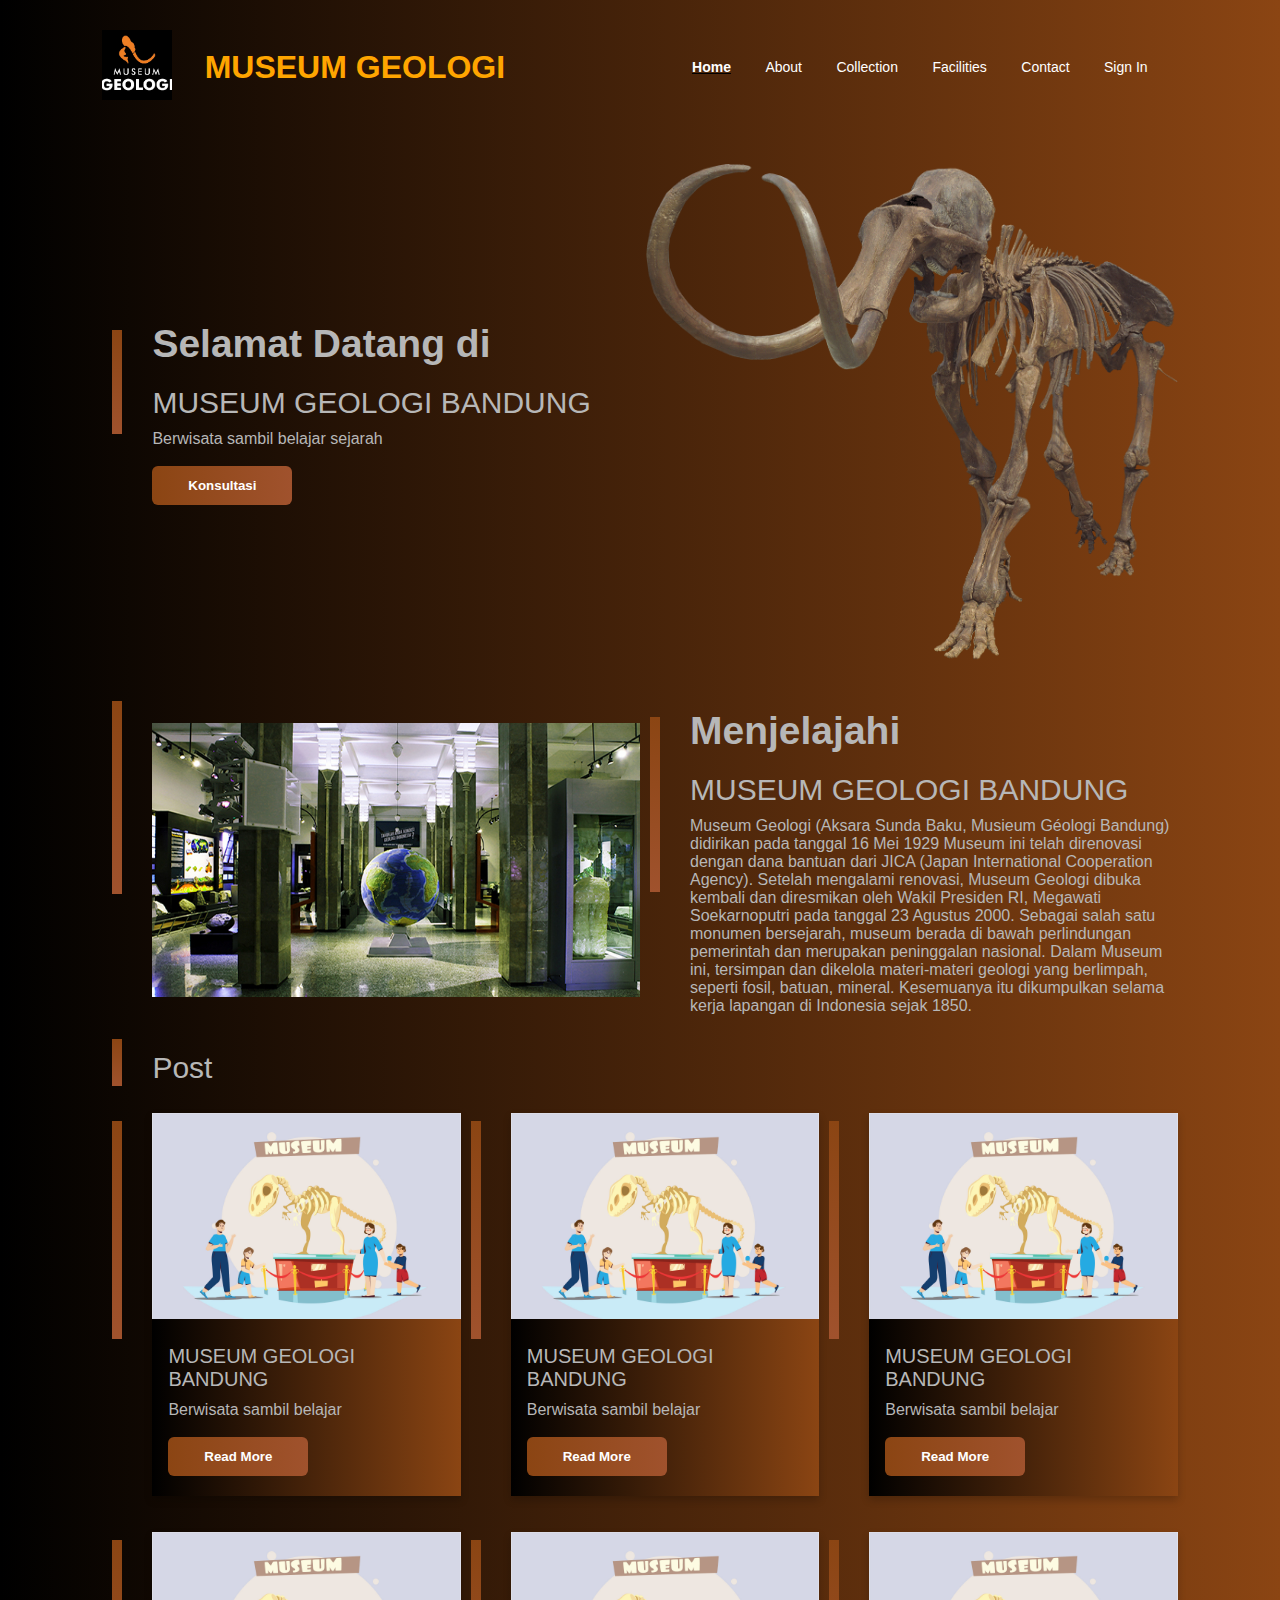
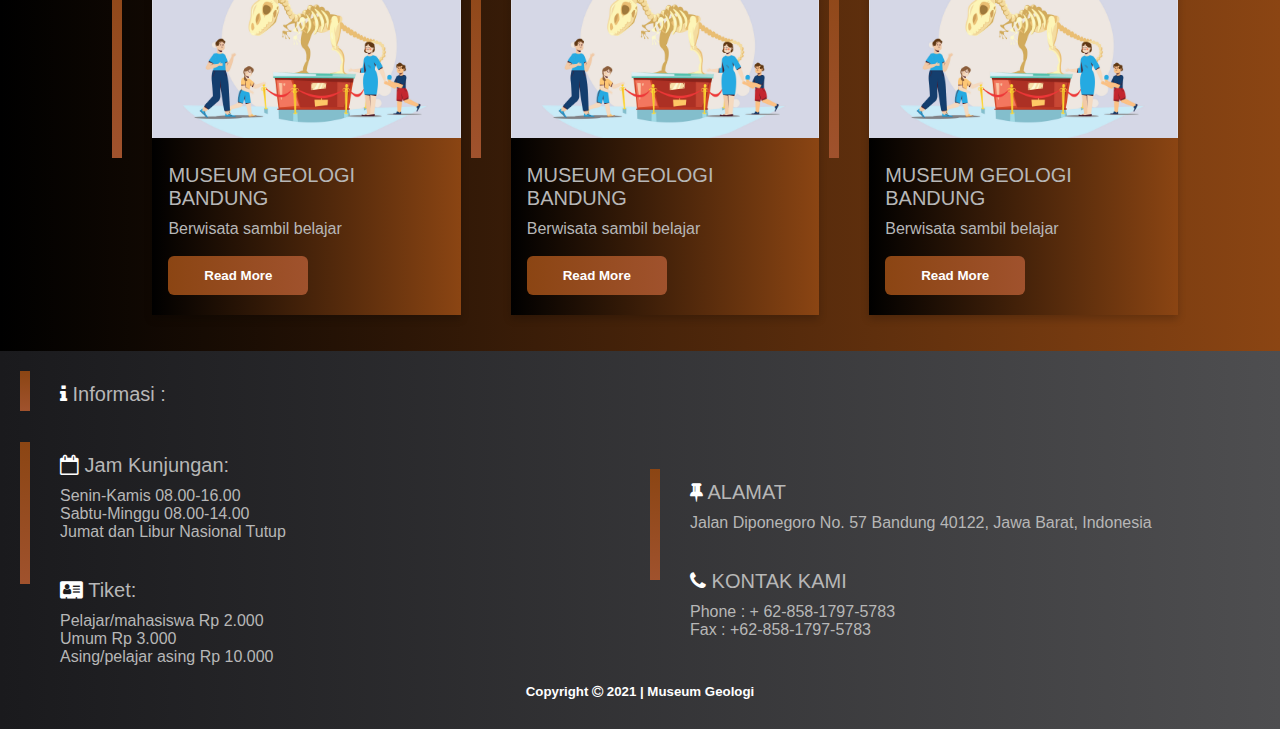
<file: Website-Museum-Geologi/index.html>
<!DOCTYPE html>
<html>
<head>
	<title>Museum Geologi| By ias</title>
	<link rel="stylesheet" type="text/css" href="style.css">
	<link rel="stylesheet" href="img/icons/font-awesome/css/font-awesome.min.css" />
</head>
<body>
	<div class="container">
		<div class="navbar">
			<a href="index.html"><img src="img/logo/museum.jpg" id="logo"></a><h1 class="tlogo">MUSEUM GEOLOGI</h1>
			<nav>
				<ul>
					<li><u><b><a href="index.html" class="menu">Home</a></u></b></li>
					<li><a href="about.html" class="menu">About</a></li>
					<li><a href="collection.html" class="menu">Collection</a></li>
					<li><a href="facilities.html" class="menu">Facilities</a></li>
					<li><a href="contact.html" class="menu">Contact</a></li>
					<li><a href="login.html" class="menu">Sign In</a></li>
				</ul>
			</nav>
		</div>
		<div class="row">
				<div class="col-1">
					<h2>Selamat Datang di</h2>
					<h3>MUSEUM GEOLOGI BANDUNG</h3>
					<p>Berwisata sambil belajar sejarah</p>
					<br>
					<button type="button"><b>Konsultasi</b></i></button>
				</div>
				<div class="col-2">
					<img src="img/pictures/mammoth.png" class="rex">
				</div>	
		</div>
		<div class="row">
			<div class="col-1">
				<img src="img/pictures/geo.jpg" class="rex">
			</div>
			<div class="col-1">
				<h2>Menjelajahi</h2>
				<h3>MUSEUM GEOLOGI BANDUNG</h3>
				<p>Museum Geologi (Aksara Sunda Baku, Musieum Géologi Bandung) didirikan pada tanggal 16 Mei 1929 Museum ini telah direnovasi dengan dana bantuan dari JICA (Japan International Cooperation Agency). Setelah mengalami renovasi, Museum Geologi dibuka kembali dan diresmikan oleh Wakil Presiden RI, Megawati Soekarnoputri pada tanggal 23 Agustus 2000. Sebagai salah satu monumen bersejarah, museum berada di bawah perlindungan pemerintah dan merupakan peninggalan nasional. Dalam Museum ini, tersimpan dan dikelola materi-materi geologi yang berlimpah, seperti fosil, batuan, mineral. Kesemuanya itu dikumpulkan selama kerja lapangan di Indonesia sejak 1850.</p>
			</div>
		</div>
		<div class="row">
				<div class="col-1">
					<h3>Post</h3>
					<br>
				</div>
		</div>
		<div class="row">
				<div class="col-1">
					<div class="card">
					  <img src="img/pictures/rex.jpg" alt="Avatar" style="width:100%">
					  <div class="containers">
					    <h5>MUSEUM GEOLOGI BANDUNG</h5>
					    <p>Berwisata sambil belajar</p>
					    <br>
					    <button type="button"><b>Read More</b></button>
					    <br>
					    <br>
					  </div>
					</div>
				</div>
				<div class="col-1">
					<div class="card">
					  <img src="img/pictures/rex.jpg" alt="Avatar" style="width:100%">
					  <div class="containers">
					    <h5>MUSEUM GEOLOGI BANDUNG</h5>
					    <p>Berwisata sambil belajar</p>
					    <br>
					    <button type="button"><b>Read More</b></button>
					    <br>
					    <br>
					  </div>
					</div>
				</div>
				<div class="col-1">
					<div class="card">
					  <img src="img/pictures/rex.jpg" alt="Avatar" style="width:100%">
					  <div class="containers">
					    <h5>MUSEUM GEOLOGI BANDUNG</h5>
					    <p>Berwisata sambil belajar</p>
					    <br>
					    <button type="button"><b>Read More</b></button>
					    <br>
					    <br>
					  </div>
					</div>
				</div>
		</div>
		<br>
		<br>
		<div class="row">
				<div class="col-1">
					<div class="card">
					  <img src="img/pictures/rex.jpg" alt="Avatar" style="width:100%">
					  <div class="containers">
					    <h5>MUSEUM GEOLOGI BANDUNG</h5>
					    <p>Berwisata sambil belajar</p>
					    <br>
					    <button type="button"><b>Read More</b></button>
					    <br>
					    <br>
					  </div>
					</div>
				</div>
				<div class="col-1">
					<div class="card">
					  <img src="img/pictures/rex.jpg" alt="Avatar" style="width:100%">
					  <div class="containers">
					    <h5>MUSEUM GEOLOGI BANDUNG</h5>
					    <p>Berwisata sambil belajar</p>
					    <br>
					    <button type="button"><b>Read More</b></button>
					    <br>
					    <br>
					  </div>
					</div>
				</div>
				<div class="col-1">
					<div class="card">
					  <img src="img/pictures/rex.jpg" alt="Avatar" style="width:100%">
					  <div class="containers">
					    <h5>MUSEUM GEOLOGI BANDUNG</h5>
					    <p>Berwisata sambil belajar</p>
					    <br>
					    <button type="button"><b>Read More</b></button>
					    <br>
					    <br>
					  </div>
					</div>
				</div>
		</div>
		<br>
		<br>
		</div>
</body>
<footer>
	<div class="row">
				<div class="col-1">
					<h5><i class="fa fa-info" style="color: white"></i> Informasi :</h5>
					<br>
				</div>
	</div>
	<div class="row">
				<div class="col-1">
					<h5><i class="fa fa-calendar-o" style="color: white"></i> Jam Kunjungan:</h5>
					<p>Senin-Kamis 08.00-16.00</p>
					<p>Sabtu-Minggu 08.00-14.00</p>
					<p>Jumat dan Libur Nasional Tutup</p>
					<br>
					<h5><i class="fa fa-address-card" style="color: white"></i> Tiket:</h5>
					<p>Pelajar/mahasiswa Rp 2.000</p>
					<p>Umum Rp 3.000</p>
					<p>Asing/pelajar asing Rp 10.000</p>
					<br>
				</div>
				<div class="col-1">
					<h5><i class="fa fa-thumb-tack" style="color: white"></i> ALAMAT</h5>
					<p>Jalan Diponegoro No. 57 Bandung 40122, Jawa Barat, Indonesia</p>
					<br>
					<h5><i class="fa fa-phone" style="color: white"></i> KONTAK KAMI</h5>
					<p>Phone :  + 62-858-1797-5783</p>
					<p>Fax   :  +62-858-1797-5783</p>
					<br>
				</div>
	</div>
	<div class="copy">
				<h5>Copyright <i class="fa fa-copyright" style="color: white"></i> 2021 | Museum Geologi</h5>
				<br>
	</div>
</footer>
</html>
</file>
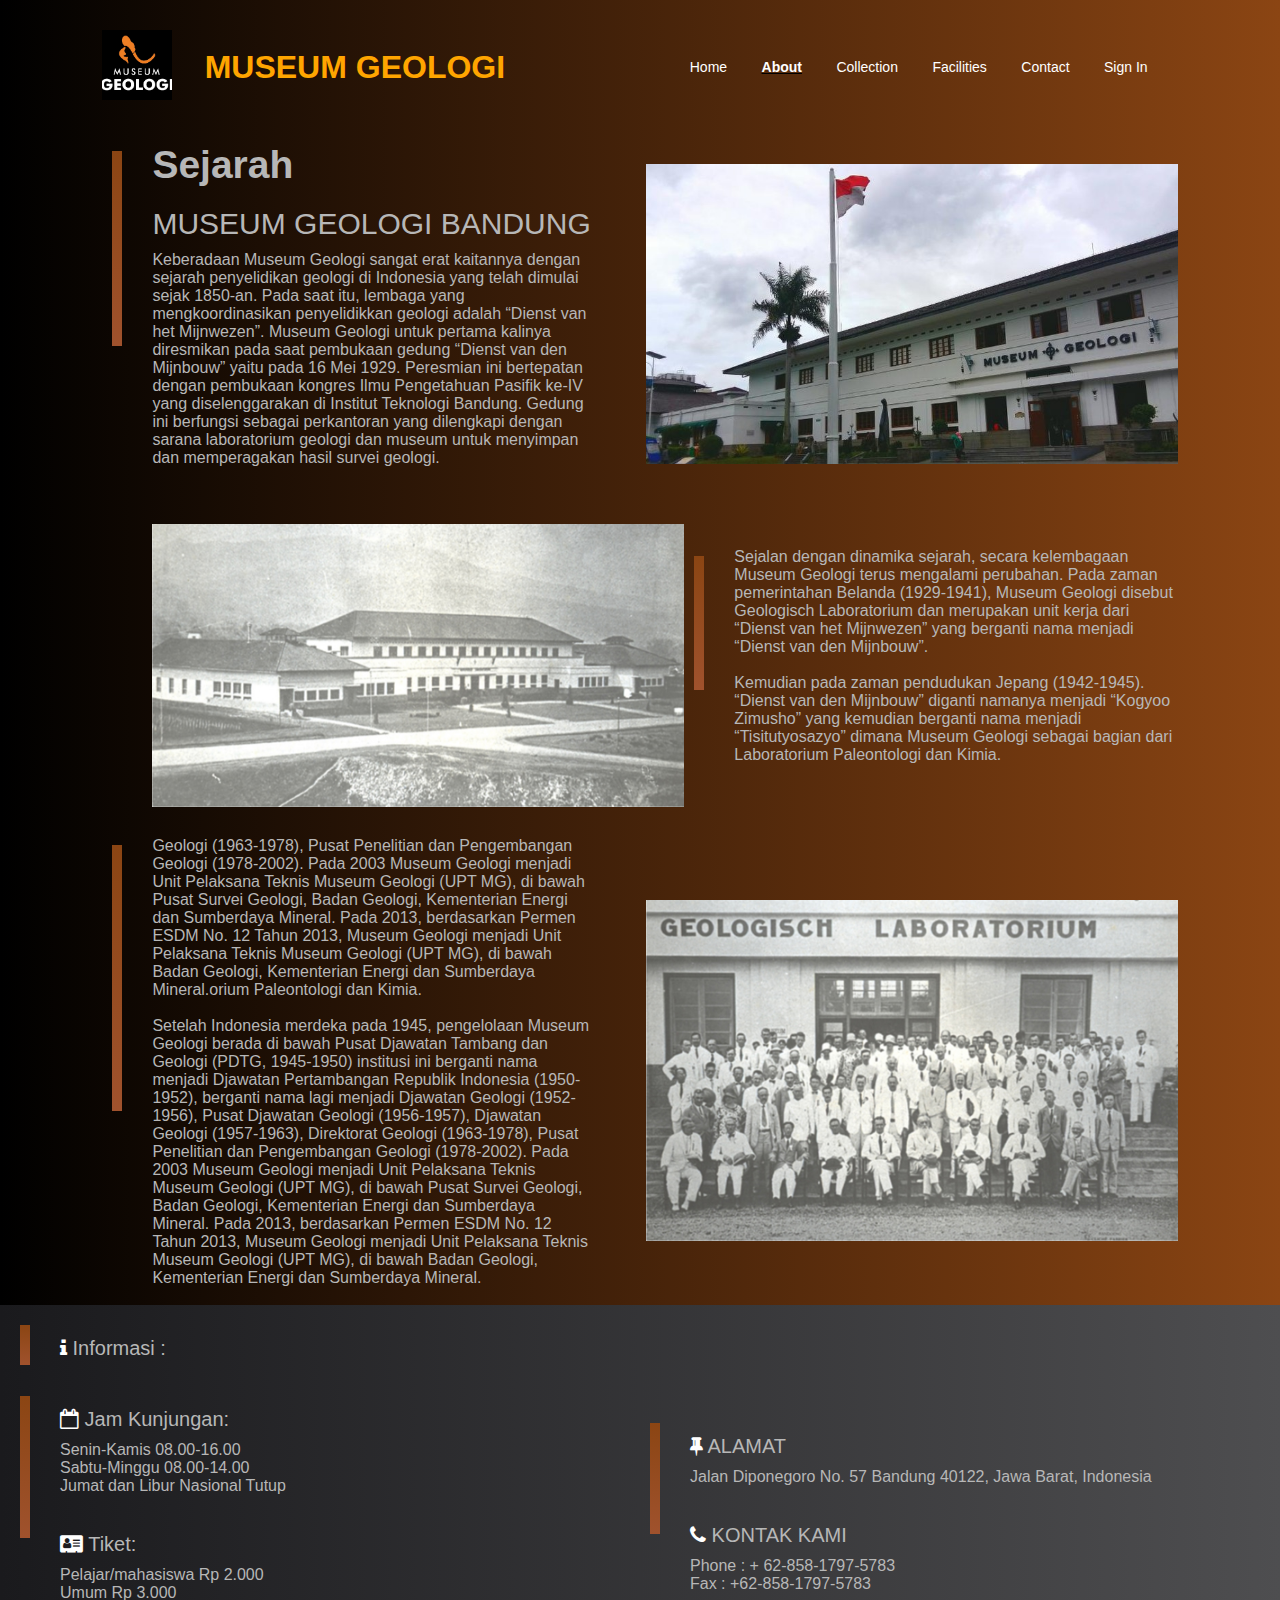
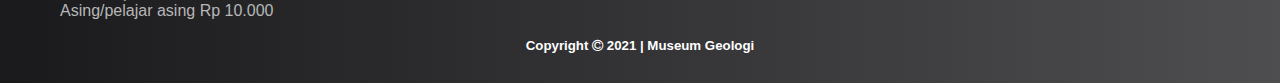
<file: Website-Museum-Geologi/about.html>
<!DOCTYPE html>
<html>
<head>
	<title>Museum Geologi | About</title>
	<link rel="stylesheet" type="text/css" href="style.css">
	<link rel="stylesheet" href="img/icons/font-awesome/css/font-awesome.min.css" />
</head>
<body>
	<div class="container">
		<div class="navbar">
			<a href="index.html"><img src="img/logo/museum.jpg" id="logo"></a><h1 class="tlogo">MUSEUM GEOLOGI</h1>
			<nav>
				<ul>
					<li><a href="index.html" class="menu">Home</a></li>
					<li><u><b><a href="about.html" class="menu">About</a></u></b></li>
					<li><a href="collection.html" class="menu">Collection</a></li>
					<li><a href="facilities.html" class="menu">Facilities</a></li>
					<li><a href="contact.html" class="menu">Contact</a></li>
					<li><a href="login.html" class="menu">Sign In</a></li>
				</ul>
			</nav>
		</div>
		<div class="row">
				<div class="col-1">
					<h2>Sejarah</h2>
					<h3>MUSEUM GEOLOGI BANDUNG</h3>
					<p>Keberadaan Museum Geologi sangat erat kaitannya dengan sejarah penyelidikan geologi di Indonesia yang telah dimulai sejak 1850-an. Pada saat itu, lembaga yang mengkoordinasikan penyelidikkan geologi adalah “Dienst van het Mijnwezen”. Museum Geologi untuk pertama kalinya diresmikan pada saat pembukaan gedung “Dienst van den Mijnbouw” yaitu pada 16 Mei 1929. Peresmian ini bertepatan dengan pembukaan kongres Ilmu Pengetahuan Pasifik ke-IV yang diselenggarakan di Institut Teknologi Bandung. Gedung ini berfungsi sebagai perkantoran yang dilengkapi dengan sarana laboratorium geologi dan museum untuk menyimpan dan memperagakan hasil survei geologi.</p>
					<br>
				</div>
				<div class="col-2">
					<img src="img/pictures/mgb.jpg" class="rex">
				</div>	
		</div>
		<div class="row">
				<div class="col-2">
					<img src="img/pictures/mgb2.jpg" class="rex">
				</div>
				<div class="col-1">
					<p>Sejalan dengan dinamika sejarah, secara kelembagaan Museum Geologi terus mengalami perubahan. Pada zaman pemerintahan Belanda (1929-1941), Museum Geologi disebut Geologisch Laboratorium dan merupakan unit kerja dari “Dienst van het Mijnwezen” yang berganti nama menjadi “Dienst van den Mijnbouw”.</p>
					<br>
					<p>Kemudian pada zaman pendudukan Jepang (1942-1945). “Dienst van den Mijnbouw” diganti namanya menjadi “Kogyoo Zimusho” yang kemudian berganti nama menjadi “Tisitutyosazyo” dimana Museum Geologi sebagai bagian dari Laboratorium Paleontologi dan Kimia.</p>
					<br>
				</div>	
		</div>
		<div class="row">
				<div class="col-1">
					<p>Geologi (1963-1978), Pusat Penelitian dan Pengembangan Geologi (1978-2002). Pada 2003 Museum Geologi menjadi Unit Pelaksana Teknis Museum Geologi (UPT MG), di bawah Pusat Survei Geologi, Badan Geologi, Kementerian Energi dan Sumberdaya Mineral. Pada 2013, berdasarkan Permen ESDM No. 12 Tahun 2013, Museum Geologi menjadi Unit Pelaksana Teknis Museum Geologi (UPT MG), di bawah Badan Geologi, Kementerian Energi dan Sumberdaya Mineral.orium Paleontologi dan Kimia.</p>
					<br>
					<p>Setelah Indonesia merdeka pada 1945, pengelolaan Museum Geologi berada di bawah Pusat Djawatan Tambang dan Geologi (PDTG, 1945-1950) institusi ini berganti nama menjadi Djawatan Pertambangan Republik Indonesia (1950-1952), berganti nama lagi menjadi Djawatan Geologi (1952-1956), Pusat Djawatan Geologi (1956-1957), Djawatan Geologi (1957-1963), Direktorat Geologi (1963-1978), Pusat Penelitian dan Pengembangan Geologi (1978-2002). Pada 2003 Museum Geologi menjadi Unit Pelaksana Teknis Museum Geologi (UPT MG), di bawah Pusat Survei Geologi, Badan Geologi, Kementerian Energi dan Sumberdaya Mineral. Pada 2013, berdasarkan Permen ESDM No. 12 Tahun 2013, Museum Geologi menjadi Unit Pelaksana Teknis Museum Geologi (UPT MG), di bawah Badan Geologi, Kementerian Energi dan Sumberdaya Mineral.</p>
					<br>
				</div>
				<div class="col-2">
					<img src="img/pictures/mgb3.jpg" class="rex">
				</div>	
		</div>
		</div>
</body>
<footer>
	<div class="row">
				<div class="col-1">
					<h5><i class="fa fa-info" style="color: white"></i> Informasi :</h5>
					<br>
				</div>
	</div>
	<div class="row">
				<div class="col-1">
					<h5><i class="fa fa-calendar-o" style="color: white"></i> Jam Kunjungan:</h5>
					<p>Senin-Kamis 08.00-16.00</p>
					<p>Sabtu-Minggu 08.00-14.00</p>
					<p>Jumat dan Libur Nasional Tutup</p>
					<br>
					<h5><i class="fa fa-address-card" style="color: white"></i> Tiket:</h5>
					<p>Pelajar/mahasiswa Rp 2.000</p>
					<p>Umum Rp 3.000</p>
					<p>Asing/pelajar asing Rp 10.000</p>
					<br>
				</div>
				<div class="col-1">
					<h5><i class="fa fa-thumb-tack" style="color: white"></i> ALAMAT</h5>
					<p>Jalan Diponegoro No. 57 Bandung 40122, Jawa Barat, Indonesia</p>
					<br>
					<h5><i class="fa fa-phone" style="color: white"></i> KONTAK KAMI</h5>
					<p>Phone :  + 62-858-1797-5783</p>
					<p>Fax   :  +62-858-1797-5783</p>
					<br>
				</div>
	</div>
	<div class="copy">
				<h5>Copyright <i class="fa fa-copyright" style="color: white"></i> 2021 | Museum Geologi</h5>
				<br>
	</div>
</footer>
</html>
</file>
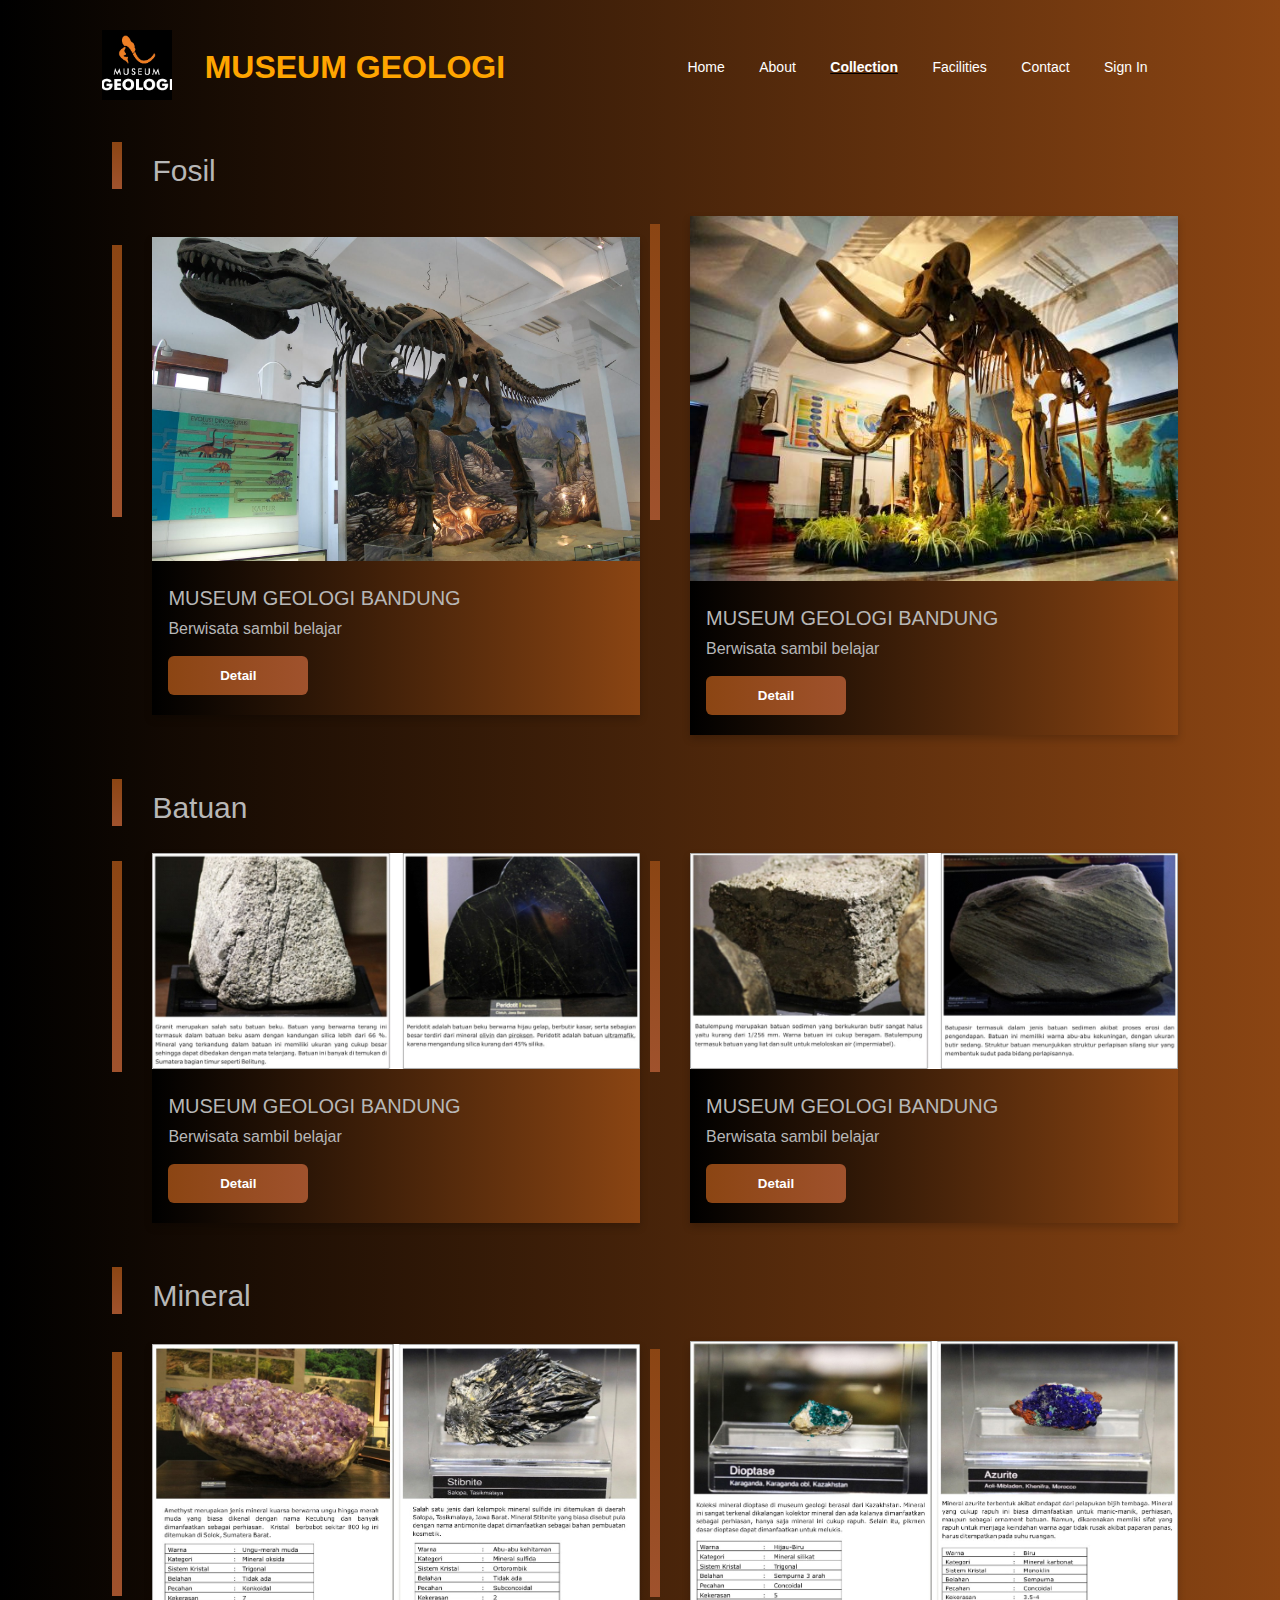
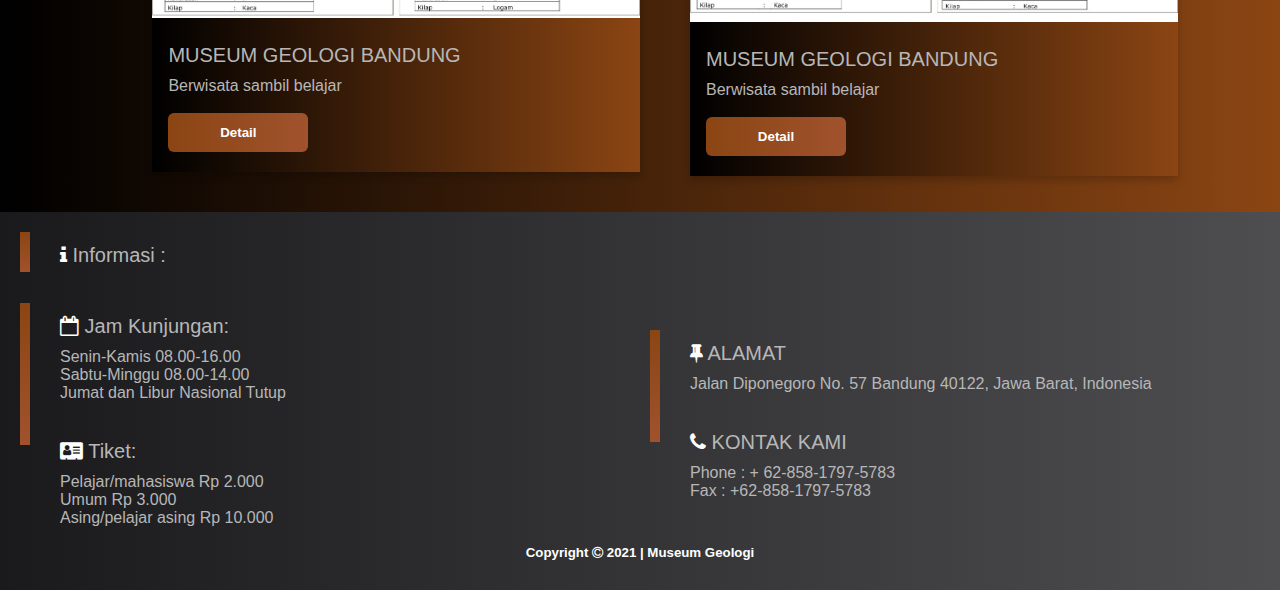
<file: Website-Museum-Geologi/collection.html>
<!DOCTYPE html>
<html>
<head>
	<title>Museum Geologi | Collection</title>
	<link rel="stylesheet" type="text/css" href="style.css">
	<link rel="stylesheet" href="img/icons/font-awesome/css/font-awesome.min.css" />
</head>
<body>
	<div class="container">
		<div class="navbar">
			<a href="index.html"><img src="img/logo/museum.jpg" id="logo"></a><h1 class="tlogo">MUSEUM GEOLOGI</h1>
			<nav>
				<ul>
					<li><a href="index.html" class="menu">Home</a></li>
					<li><a href="about.html" class="menu">About</a></li>
					<li><u><b><a href="collection.html" class="menu">Collection</a></u></b></li>
					<li><a href="facilities.html" class="menu">Facilities</a></li>
					<li><a href="contact.html" class="menu">Contact</a></li>
					<li><a href="login.html" class="menu">Sign In</a></li>
				</ul>
			</nav>
		</div>
		<div class="row">
				<div class="col-1">
					<h3>Fosil</h3>
					<br>
				</div>
		</div>
		<div class="row">
				<div class="col-1">
					<div class="card">
					  <img src="img/pictures/collecrex.jpg" alt="Avatar" style="width:100%">
					  <div class="containers">
					    <h5>MUSEUM GEOLOGI BANDUNG</h5>
					    <p>Berwisata sambil belajar</p>
					    <br>
					    <button type="button"><b>Detail</b></button>
					    <br>
					    <br>
					  </div>
					</div>
				</div>
				<div class="col-1">
					<div class="card">
					  <img src="img/pictures/collecmammo.jpg" alt="Avatar" style="width:100%">
					  <div class="containers">
					    <h5>MUSEUM GEOLOGI BANDUNG</h5>
					    <p>Berwisata sambil belajar</p>
					    <br>
					    <button type="button"><b>Detail</b></button>
					    <br>
					    <br>
					  </div>
					</div>
				</div>
		</div>
		<br>
		<br>
		<div class="row">
				<div class="col-1">
					<h3>Batuan</h3>
					<br>
				</div>
		</div>
		<div class="row">
				<div class="col-1">
					<div class="card">
					  <img src="img/pictures/Batuan-001.jpg" alt="Avatar" style="width:100%">
					  <div class="containers">
					    <h5>MUSEUM GEOLOGI BANDUNG</h5>
					    <p>Berwisata sambil belajar</p>
					    <br>
					    <button type="button"><b>Detail</b></button>
					    <br>
					    <br>
					  </div>
					</div>
				</div>
				<div class="col-1">
					<div class="card">
					  <img src="img/pictures/Batuan-002.jpg" alt="Avatar" style="width:100%">
					  <div class="containers">
					    <h5>MUSEUM GEOLOGI BANDUNG</h5>
					    <p>Berwisata sambil belajar</p>
					    <br>
					    <button type="button"><b>Detail</b></button>
					    <br>
					    <br>
					  </div>
					</div>
				</div>
		</div>
		<br>
		<br>
		<div class="row">
				<div class="col-1">
					<h3>Mineral</h3>
					<br>
				</div>
		</div>
		<div class="row">
				<div class="col-1">
					<div class="card">
					  <img src="img/pictures/Mineral-001.jpg" alt="Avatar" style="width:100%">
					  <div class="containers">
					    <h5>MUSEUM GEOLOGI BANDUNG</h5>
					    <p>Berwisata sambil belajar</p>
					    <br>
					    <button type="button"><b>Detail</b></button>
					    <br>
					    <br>
					  </div>
					</div>
				</div>
				<div class="col-1">
					<div class="card">
					  <img src="img/pictures/Mineral-002.jpg" alt="Avatar" style="width:100%">
					  <div class="containers">
					    <h5>MUSEUM GEOLOGI BANDUNG</h5>
					    <p>Berwisata sambil belajar</p>
					    <br>
					    <button type="button"><b>Detail</b></button>
					    <br>
					    <br>
					  </div>
					</div>
				</div>
		</div>
		<br>
		<br>
		</div>
</body>
<footer>
	<div class="row">
				<div class="col-1">
					<h5><i class="fa fa-info" style="color: white"></i> Informasi :</h5>
					<br>
				</div>
	</div>
	<div class="row">
				<div class="col-1">
					<h5><i class="fa fa-calendar-o" style="color: white"></i> Jam Kunjungan:</h5>
					<p>Senin-Kamis 08.00-16.00</p>
					<p>Sabtu-Minggu 08.00-14.00</p>
					<p>Jumat dan Libur Nasional Tutup</p>
					<br>
					<h5><i class="fa fa-address-card" style="color: white"></i> Tiket:</h5>
					<p>Pelajar/mahasiswa Rp 2.000</p>
					<p>Umum Rp 3.000</p>
					<p>Asing/pelajar asing Rp 10.000</p>
					<br>
				</div>
				<div class="col-1">
					<h5><i class="fa fa-thumb-tack" style="color: white"></i> ALAMAT</h5>
					<p>Jalan Diponegoro No. 57 Bandung 40122, Jawa Barat, Indonesia</p>
					<br>
					<h5><i class="fa fa-phone" style="color: white"></i> KONTAK KAMI</h5>
					<p>Phone :  + 62-858-1797-5783</p>
					<p>Fax   :  +62-858-1797-5783</p>
					<br>
				</div>
	</div>
	<div class="copy">
				<h5>Copyright <i class="fa fa-copyright" style="color: white"></i> 2021 | Museum Geologi</h5>
				<br>
	</div>
</footer>
</html>
</file>
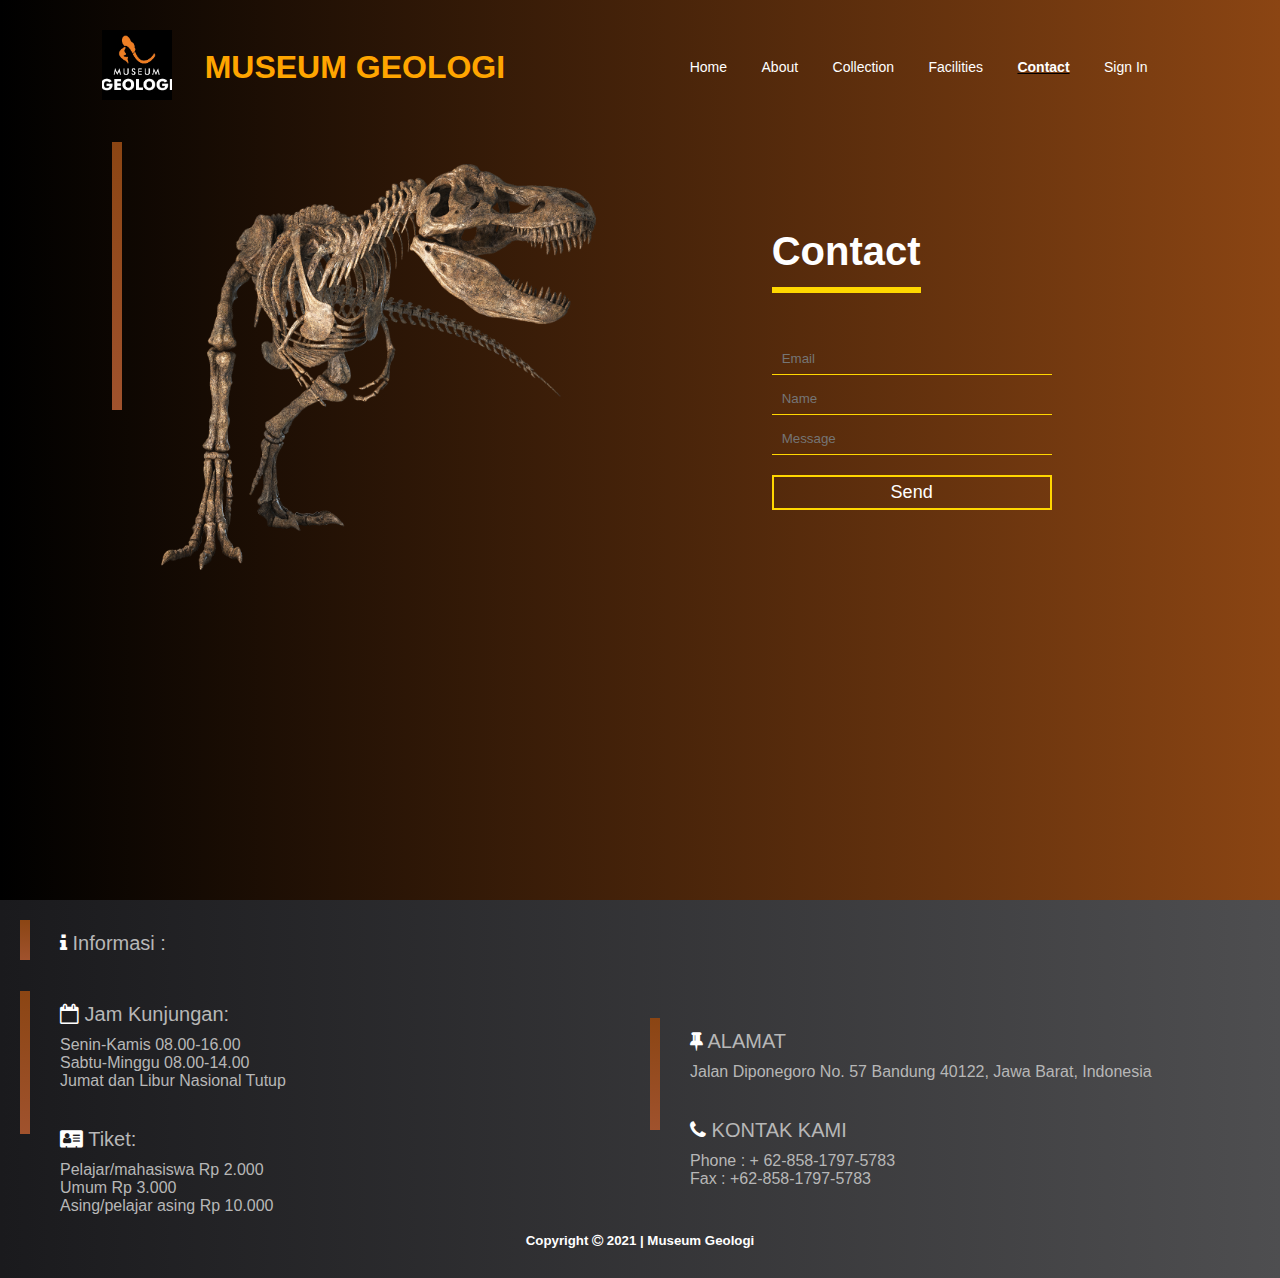
<file: Website-Museum-Geologi/contact.html>
<!DOCTYPE html>
<html>
<head>
	<title>Museum Geologi | Contact</title>
	<link rel="stylesheet" type="text/css" href="style.css">
	<link rel="stylesheet" href="img/icons/font-awesome/css/font-awesome.min.css" />
</head>
<body>
	<div class="container">
		<div class="navbar">
			<a href="index.html"><img src="img/logo/museum.jpg" id="logo"></a><h1 class="tlogo">MUSEUM GEOLOGI</h1>
			<nav>
				<ul>
					<li><a href="index.html" class="menu">Home</a></li>
					<li><a href="about.html" class="menu">About</a></li>
					<li><a href="collection.html" class="menu">Collection</a></li>
					<li><a href="facilities.html" class="menu">Facilities</a></li>
					<li><u><b><a href="contact.html" class="menu">Contact</a></u></b></li>
					<li><a href="login.html" class="menu">Sign In</a></li>
				</ul>
			</nav>
		</div>
		<div class="row">
			<div class="col-1">
				<img src="img/pictures/rexy.png" class="rex">
			</div>
			<div class="col-2">
				<div class="contact">
				<div class="login-box">
					<h1>Contact</h1>
					<div class="textbox">
						<input type="email" name="" placeholder="Email" >
					</div>
					<div class="textbox">
						<input type="text" name="" placeholder="Name" >
					</div>
					<div class="textbox">
						<input type="text" name="" placeholder="Message" >
					</div>
					<input class="btn" type="button" name="" value="Send">
				</div>
				</div>
			</div>
		</div>
		</div>
</body>
<footer>
	<div class="row">
				<div class="col-1">
					<h5><i class="fa fa-info" style="color: white"></i> Informasi :</h5>
					<br>
				</div>
	</div>
	<div class="row">
				<div class="col-1">
					<h5><i class="fa fa-calendar-o" style="color: white"></i> Jam Kunjungan:</h5>
					<p>Senin-Kamis 08.00-16.00</p>
					<p>Sabtu-Minggu 08.00-14.00</p>
					<p>Jumat dan Libur Nasional Tutup</p>
					<br>
					<h5><i class="fa fa-address-card" style="color: white"></i> Tiket:</h5>
					<p>Pelajar/mahasiswa Rp 2.000</p>
					<p>Umum Rp 3.000</p>
					<p>Asing/pelajar asing Rp 10.000</p>
					<br>
				</div>
				<div class="col-1">
					<h5><i class="fa fa-thumb-tack" style="color: white"></i> ALAMAT</h5>
					<p>Jalan Diponegoro No. 57 Bandung 40122, Jawa Barat, Indonesia</p>
					<br>
					<h5><i class="fa fa-phone" style="color: white"></i> KONTAK KAMI</h5>
					<p>Phone :  + 62-858-1797-5783</p>
					<p>Fax   :  +62-858-1797-5783</p>
					<br>
				</div>
	</div>
	<div class="copy">
				<h5>Copyright <i class="fa fa-copyright" style="color: white"></i> 2021 | Museum Geologi</h5>
				<br>
	</div>
</footer>
</html>
</file>
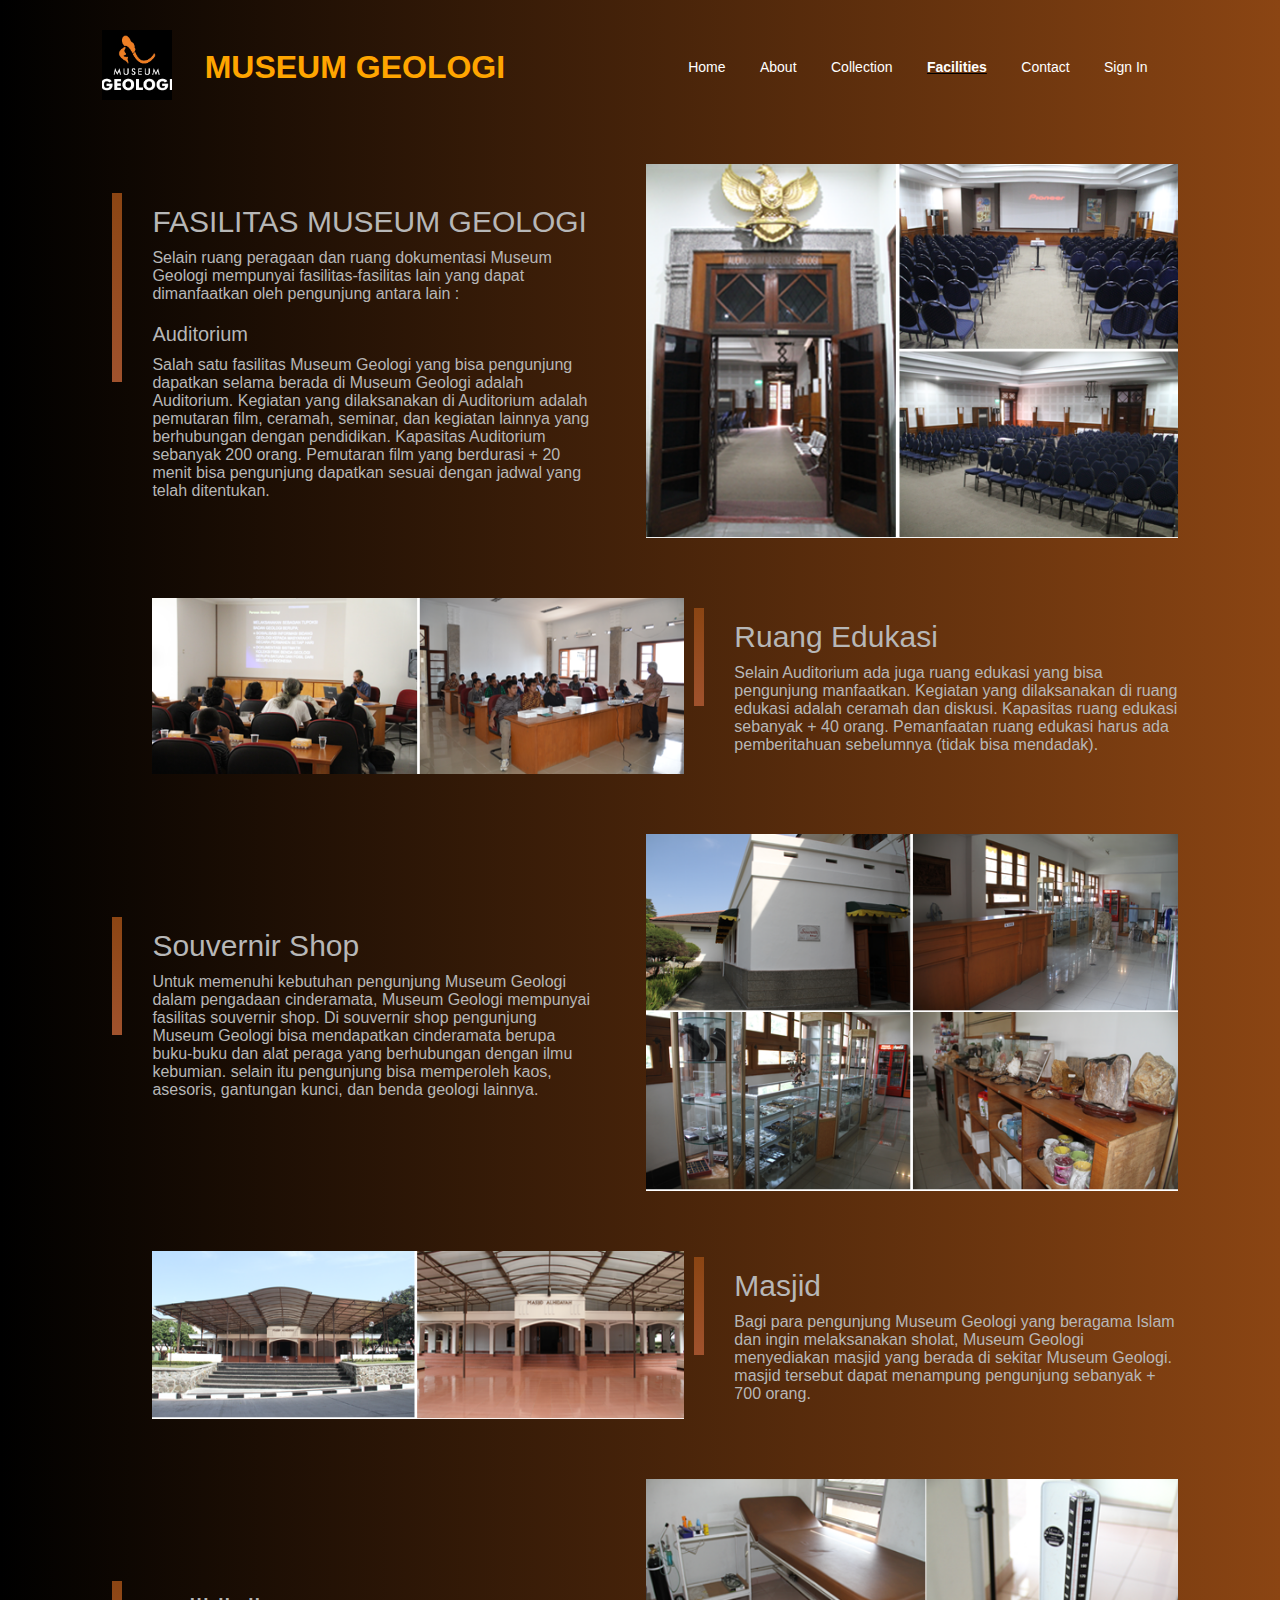
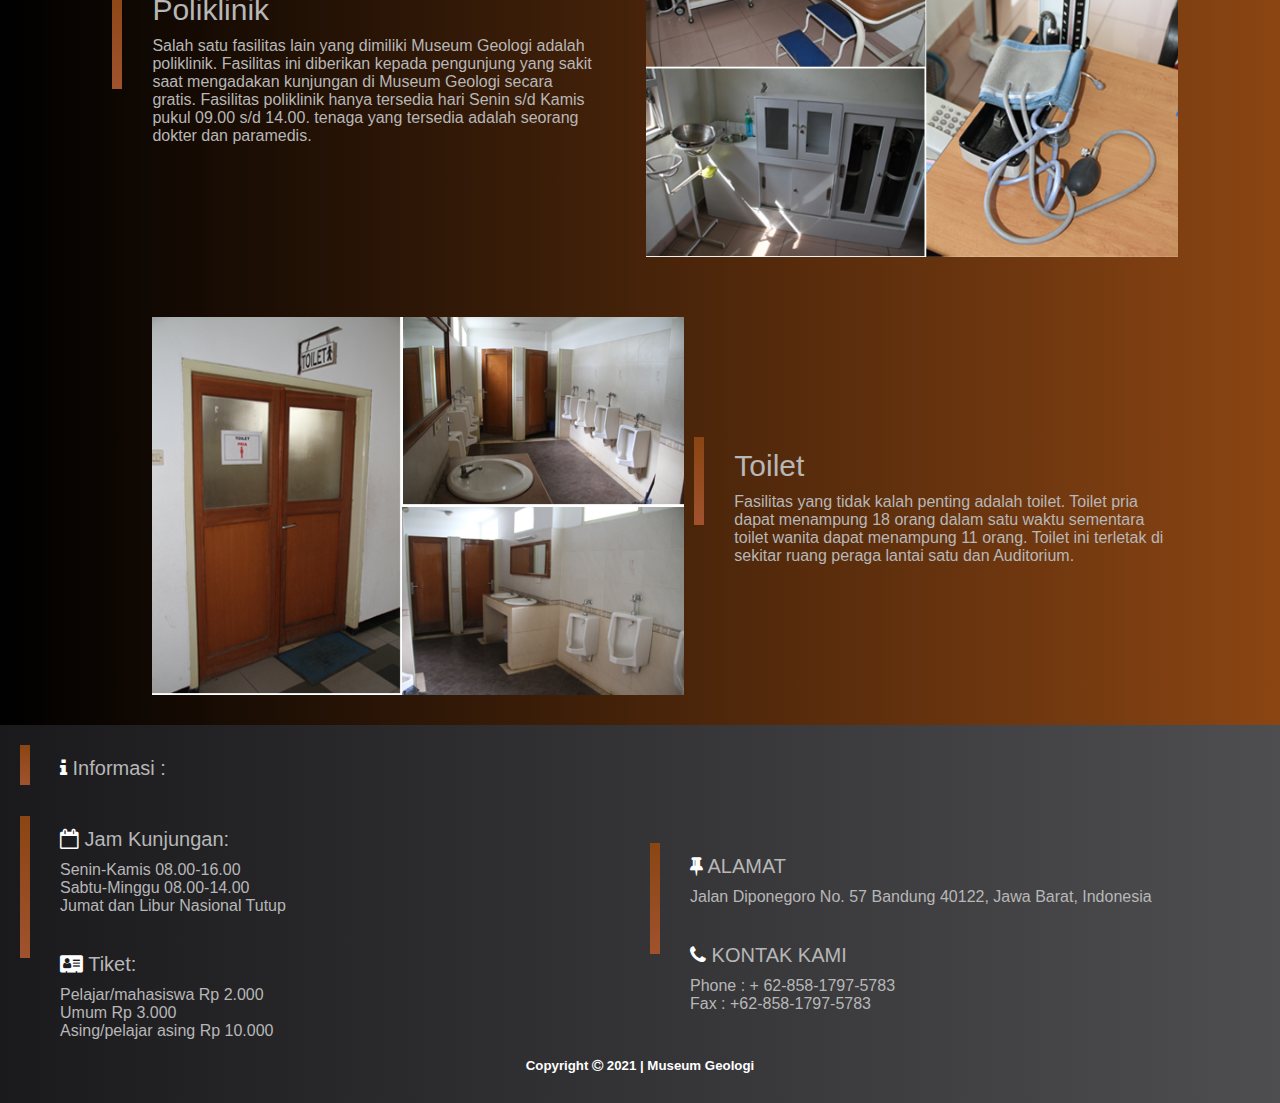
<file: Website-Museum-Geologi/fasilitas.html>
<!DOCTYPE html>
<html>
<head>
	<title>Museum Geologi | Facilities</title>
	<link rel="stylesheet" type="text/css" href="style.css">
	<link rel="stylesheet" href="img/icons/font-awesome/css/font-awesome.min.css" />
</head>
<body>
	<div class="container">
		<div class="navbar">
			<a href="index.html"><img src="img/logo/museum.jpg" id="logo"></a><h1 class="tlogo">MUSEUM GEOLOGI</h1>
			<nav>
				<ul>
					<li><a href="index.html" class="menu">Home</a></li>
					<li><a href="about.html" class="menu">About</a></li>
					<li><a href="collection.html" class="menu">Collection</a></li>
					<li><u><b><a href="facilities.html" class="menu">Facilities</a></u></b></li>
					<li><a href="contact.html" class="menu">Contact</a></li>
					<li><a href="login.html" class="menu">Sign In</a></li>
				</ul>
			</nav>
		</div>
		<div class="row">
				<div class="col-1">
					<h3>FASILITAS MUSEUM GEOLOGI</h3>
					<p>Selain ruang peragaan dan ruang dokumentasi Museum Geologi mempunyai fasilitas-fasilitas lain yang dapat dimanfaatkan oleh pengunjung antara lain :</p>
					<h5>Auditorium</h5>
					<p>Salah satu fasilitas Museum Geologi yang bisa pengunjung dapatkan selama berada di Museum Geologi adalah Auditorium. Kegiatan yang dilaksanakan di Auditorium adalah pemutaran film, ceramah, seminar, dan kegiatan lainnya yang berhubungan dengan pendidikan. Kapasitas Auditorium sebanyak 200 orang. Pemutaran film yang berdurasi + 20 menit bisa pengunjung dapatkan sesuai dengan jadwal yang telah ditentukan.</p>
					<br>
				</div>
				<div class="col-2">
					<img src="img/pictures/fasilitas.png" class="rex">
				</div>	
		</div>
		<div class="row">
				<div class="col-2">
					<img src="img/pictures/Ruang-Edukasi.png" class="rex">
				</div>
				<div class="col-1">
					<h3>Ruang Edukasi</h3>
					<p>Selain Auditorium ada juga ruang edukasi yang bisa pengunjung manfaatkan. Kegiatan yang dilaksanakan di ruang edukasi adalah ceramah dan diskusi. Kapasitas ruang edukasi sebanyak + 40 orang. Pemanfaatan ruang edukasi harus ada pemberitahuan sebelumnya (tidak bisa mendadak).</p>
					<br>
				</div>	
		</div>
		<div class="row">
				<div class="col-1">
					<h3>Souvernir Shop</h3>
					<p>Untuk memenuhi kebutuhan pengunjung Museum Geologi dalam pengadaan cinderamata, Museum Geologi mempunyai fasilitas souvernir shop. Di souvernir shop pengunjung Museum Geologi bisa mendapatkan cinderamata berupa buku-buku dan alat peraga yang berhubungan dengan ilmu kebumian. selain itu pengunjung bisa memperoleh kaos, asesoris, gantungan kunci, dan benda geologi lainnya.</p>
					<br>
				</div>
				<div class="col-2">
					<img src="img/pictures/souvenir-shop.png" class="rex">
				</div>	
		</div>
		<div class="row">
				<div class="col-2">
					<img src="img/pictures/masjid.png" class="rex">
				</div>
				<div class="col-1">
					<h3>Masjid</h3>
					<p>Bagi para pengunjung Museum Geologi yang beragama Islam dan ingin melaksanakan sholat, Museum Geologi menyediakan masjid yang berada di sekitar Museum Geologi. masjid tersebut dapat menampung pengunjung sebanyak + 700 orang.</p>
					<br>
				</div>	
		</div>
		<div class="row">
				<div class="col-1">
					<h3>Poliklinik</h3>
					<p>Salah satu fasilitas lain yang dimiliki Museum Geologi adalah poliklinik. Fasilitas ini diberikan kepada pengunjung yang sakit saat mengadakan kunjungan di Museum Geologi secara gratis. Fasilitas poliklinik hanya tersedia hari Senin s/d Kamis pukul 09.00 s/d 14.00. tenaga yang tersedia adalah seorang dokter dan paramedis.</p>
					<br>
				</div>
				<div class="col-2">
					<img src="img/pictures/poliklinik.png" class="rex">
				</div>	
		</div>
		<div class="row">
				<div class="col-2">
					<img src="img/pictures/toilet.png" class="rex">
				</div>
				<div class="col-1">
					<h3>Toilet</h3>
					<p>Fasilitas yang tidak kalah penting adalah toilet. Toilet pria dapat menampung 18 orang dalam satu waktu sementara toilet wanita dapat menampung 11 orang. Toilet ini terletak di sekitar ruang peraga lantai satu dan Auditorium.</p>
					<br>
				</div>	
		</div>
		</div>
</body>
<footer>
	<div class="row">
				<div class="col-1">
					<h5><i class="fa fa-info" style="color: white"></i> Informasi :</h5>
					<br>
				</div>
	</div>
	<div class="row">
				<div class="col-1">
					<h5><i class="fa fa-calendar-o" style="color: white"></i> Jam Kunjungan:</h5>
					<p>Senin-Kamis 08.00-16.00</p>
					<p>Sabtu-Minggu 08.00-14.00</p>
					<p>Jumat dan Libur Nasional Tutup</p>
					<br>
					<h5><i class="fa fa-address-card" style="color: white"></i> Tiket:</h5>
					<p>Pelajar/mahasiswa Rp 2.000</p>
					<p>Umum Rp 3.000</p>
					<p>Asing/pelajar asing Rp 10.000</p>
					<br>
				</div>
				<div class="col-1">
					<h5><i class="fa fa-thumb-tack" style="color: white"></i> ALAMAT</h5>
					<p>Jalan Diponegoro No. 57 Bandung 40122, Jawa Barat, Indonesia</p>
					<br>
					<h5><i class="fa fa-phone" style="color: white"></i> KONTAK KAMI</h5>
					<p>Phone :  + 62-858-1797-5783</p>
					<p>Fax   :  +62-858-1797-5783</p>
					<br>
				</div>
	</div>
	<div class="copy">
				<h5>Copyright <i class="fa fa-copyright" style="color: white"></i> 2021 | Museum Geologi</h5>
				<br>
	</div>
</footer>
</html>
</file>
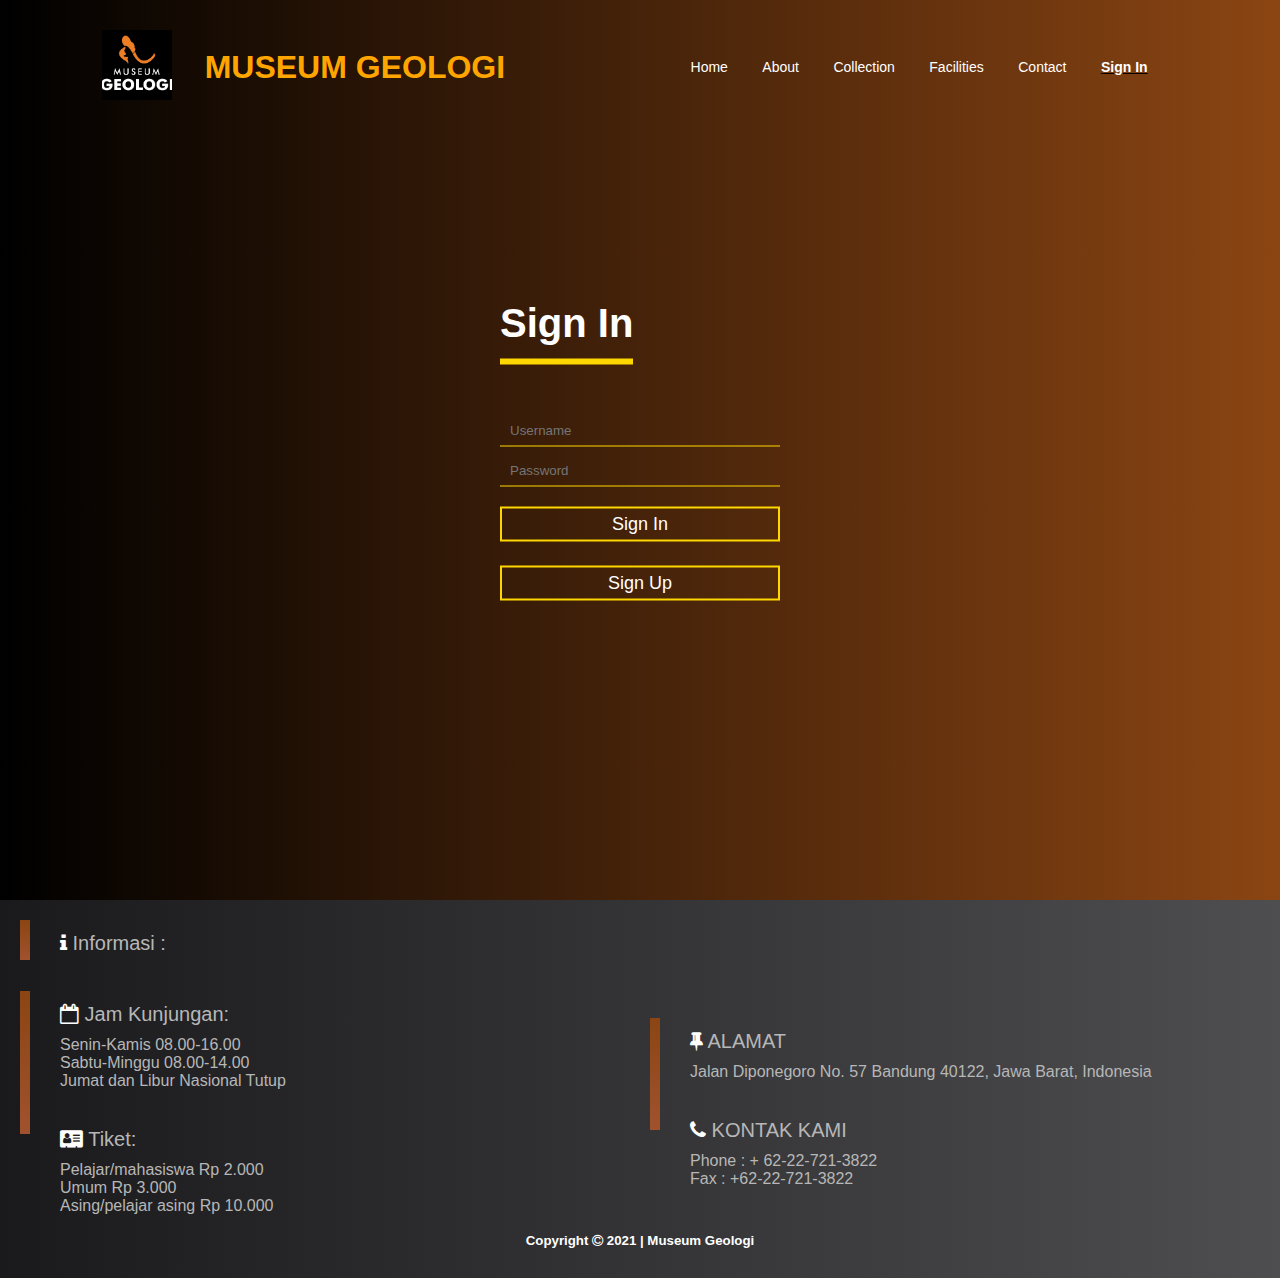
<file: Website-Museum-Geologi/login.html>
<!DOCTYPE html>
<html>
<head>
	<title>Museum Geologi | Sign In</title>
	<link rel="stylesheet" type="text/css" href="style.css">
	<link rel="stylesheet" href="img/icons/font-awesome/css/font-awesome.min.css" />
</head>
<body>
	<div class="container">
		<div class="navbar">
			<a href="index.html"><img src="img/logo/museum.jpg" id="logo"></a><h1 class="tlogo">MUSEUM GEOLOGI</h1>
			<nav>
				<ul>
					<li><a href="index.html" class="menu">Home</a></li>
					<li><a href="about.html" class="menu">About</a></li>
					<li><a href="collection.html" class="menu">Collection</a></li>
					<li><a href="facilities.html" class="menu">Facilities</a></li>
					<li><a href="contact.html" class="menu">Contact</a></li>
					<li><u><b><a href="login.html" class="menu">Sign In</a></u></b></li>
				</ul>
			</nav>
		</div>
		<div class="login-box">
			<h1>Sign In</h1>
			<div class="textbox">
				<input type="text" name="" placeholder="Username" >
			</div>
			<div class="textbox">
				<input type="password" name="" placeholder="Password" >
			</div>
			<input class="btn" type="button" name="" value="Sign In">
			<a href="register.html"><input class="btn" type="button" name="" value="Sign Up"></a>
		</div>
		</div>
</body>
<footer>
	<div class="row">
				<div class="col-1">
					<h5><i class="fa fa-info" style="color: white"></i> Informasi :</h5>
					<br>
				</div>
	</div>
	<div class="row">
				<div class="col-1">
					<h5><i class="fa fa-calendar-o" style="color: white"></i> Jam Kunjungan:</h5>
					<p>Senin-Kamis 08.00-16.00</p>
					<p>Sabtu-Minggu 08.00-14.00</p>
					<p>Jumat dan Libur Nasional Tutup</p>
					<br>
					<h5><i class="fa fa-address-card" style="color: white"></i> Tiket:</h5>
					<p>Pelajar/mahasiswa Rp 2.000</p>
					<p>Umum Rp 3.000</p>
					<p>Asing/pelajar asing Rp 10.000</p>
					<br>
				</div>
				<div class="col-1">
					<h5><i class="fa fa-thumb-tack" style="color: white"></i> ALAMAT</h5>
					<p>Jalan Diponegoro No. 57 Bandung 40122, Jawa Barat, Indonesia</p>
					<br>
					<h5><i class="fa fa-phone" style="color: white"></i> KONTAK KAMI</h5>
					<p>Phone :  + 62-22-721-3822</p>
					<p>Fax   :  +62-22-721-3822</p>
					<br>
				</div>
	</div>
	<div class="copy">
				<h5>Copyright <i class="fa fa-copyright" style="color: white"></i> 2021 | Museum Geologi</h5>
				<br>
	</div>
</footer>
</html>
</file>
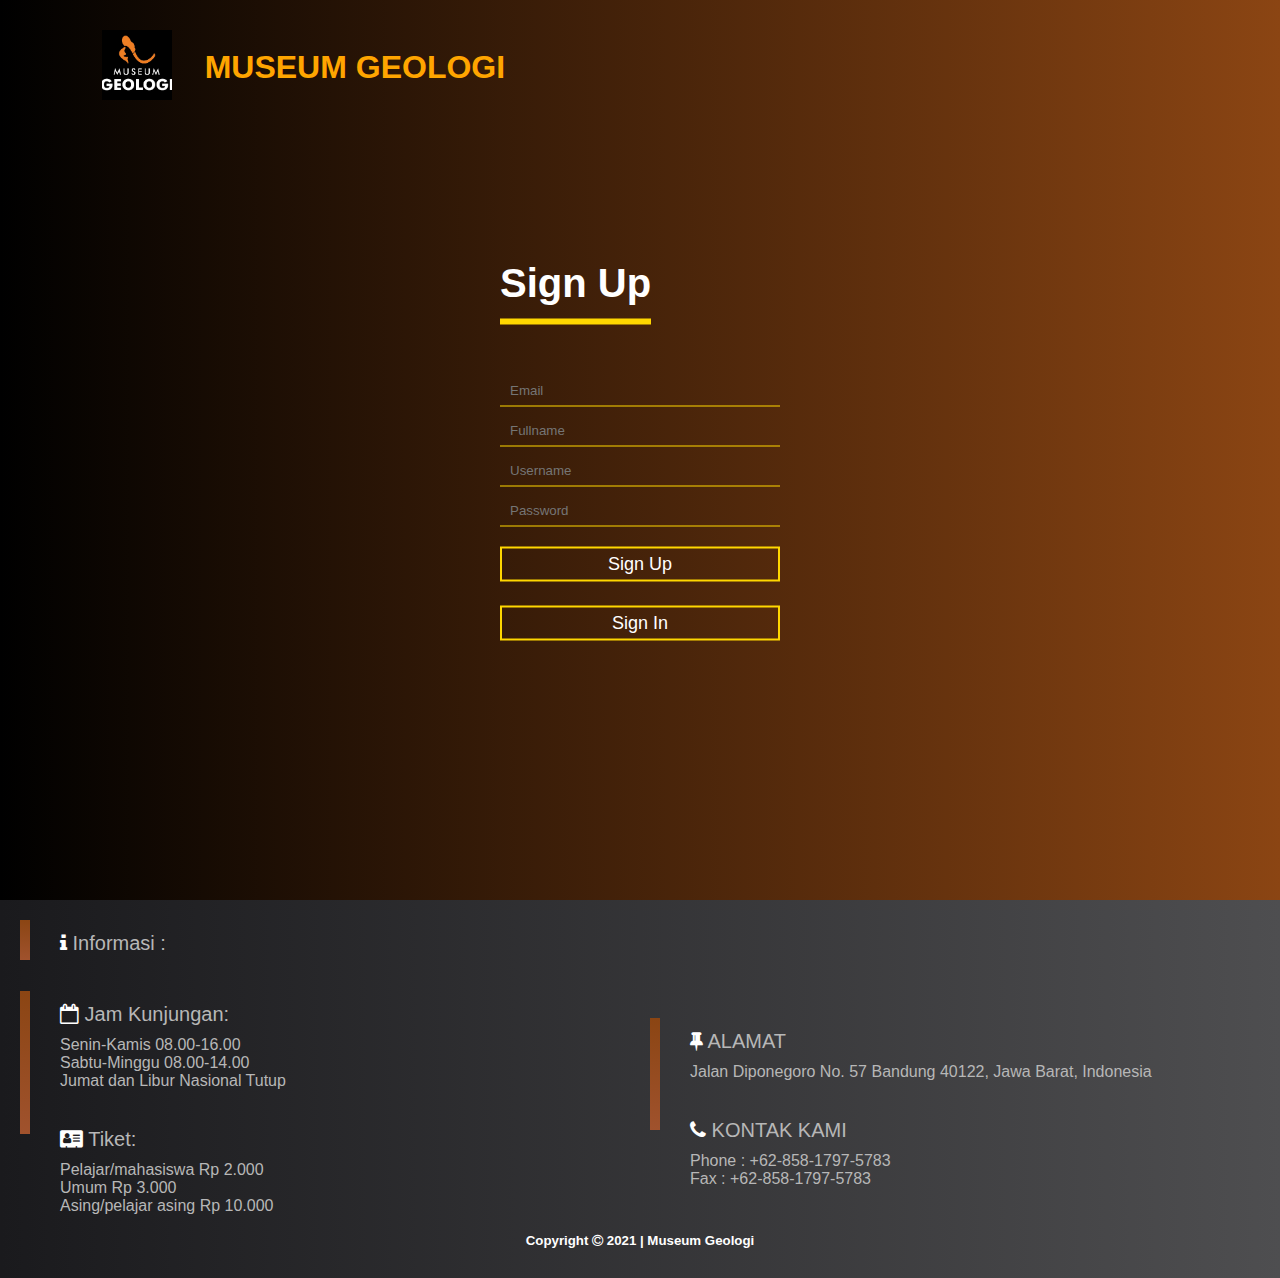
<file: Website-Museum-Geologi/register.html>
<!DOCTYPE html>
<html>
<head>
	<title>Museum Geologi | Sign Up</title>
	<link rel="stylesheet" type="text/css" href="style.css">
	<link rel="stylesheet" href="img/icons/font-awesome/css/font-awesome.min.css" />
</head>
<body>
	<div class="container">
		<div class="navbar">
			<a href="index.html"><img src="img/logo/museum.jpg" id="logo"></a><h1 class="tlogo">MUSEUM GEOLOGI</h1>
			<nav>
				
			</nav>
		</div>
		<div class="login-box">
			<h1>Sign Up</h1>
			<div class="textbox">
				<input type="email" name="" placeholder="Email" >
			</div>
			<div class="textbox">
				<input type="text" name="" placeholder="Fullname" >
			</div>
			<div class="textbox">
				<input type="text" name="" placeholder="Username" >
			</div>
			<div class="textbox">
				<input type="password" name="" placeholder="Password" >
			</div>
			<input class="btn" type="button" name="" value="Sign Up">
			<a href="login.html"><input class="btn" type="button" name="" value="Sign In"></a>
		</div>
		</div>
</body>
<footer>
	<div class="row">
				<div class="col-1">
					<h5><i class="fa fa-info" style="color: white"></i> Informasi :</h5>
					<br>
				</div>
	</div>
	<div class="row">
				<div class="col-1">
					<h5><i class="fa fa-calendar-o" style="color: white"></i> Jam Kunjungan:</h5>
					<p>Senin-Kamis 08.00-16.00</p>
					<p>Sabtu-Minggu 08.00-14.00</p>
					<p>Jumat dan Libur Nasional Tutup</p>
					<br>
					<h5><i class="fa fa-address-card" style="color: white"></i> Tiket:</h5>
					<p>Pelajar/mahasiswa Rp 2.000</p>
					<p>Umum Rp 3.000</p>
					<p>Asing/pelajar asing Rp 10.000</p>
					<br>
				</div>
				<div class="col-1">
					<h5><i class="fa fa-thumb-tack" style="color: white"></i> ALAMAT</h5>
					<p>Jalan Diponegoro No. 57 Bandung 40122, Jawa Barat, Indonesia</p>
					<br>
					<h5><i class="fa fa-phone" style="color: white"></i> KONTAK KAMI</h5>
					<p>Phone :  +62-858-1797-5783</p>
					<p>Fax   :  +62-858-1797-5783</p>
					<br>
				</div>
	</div>
	<div class="copy">
				<h5>Copyright <i class="fa fa-copyright" style="color: white"></i> 2021 | Museum Geologi</h5>
				<br>
	</div>
</footer>
</html>
</file>
<file: Website-Museum-Geologi/style.css>
*{
	margin: 0;
	padding: 0;
	font-family: sans-serif;
}

.container{
	width: 100%;
	min-height: 100vh;
	background: #000000;
	background: linear-gradient(to right, #000000, #8B4513);
	padding-left: 8%;
	padding-right: 8%;
	box-sizing: border-box;
	overflow: hidden;
}

.navbar{
	width: 100%;
	display: flex;
	align-items: center;
}

.tlogo{
	column-fill: #fff;
	color: #FFA500;
	padding-left: 3%;
}

#logo{
	width: 70px;
	cursor: pointer;
	margin: 30px 0;
}

.rex{
	width: 100%;
	cursor: pointer;
	margin: 30px 0;
}

.menu{
	color: #ffffff;
}

.menu-icon{
	width: 25px;
	cursor: pointer;
}

nav{
	flex: 1;
	text-align: right;
}

nav ul li{
	list-style: none;
	display: inline-block;
	margin-right: 30px;
}

nav ul li a{
	text-decoration: none;
	color: #000;
	font-size: 14px;
}


footer{
	position: relative;
	padding: 12px 10px;
	/*text-align: center;*/
	background: linear-gradient(to right, #1a1a1d, #4e4e50);
	color: #ffffff;
}

.copy{
	text-align: center;
}

.col-1{
	flex-basis: 50%;
	position: relative;
	margin-left: 50px;
}

.col-2{
	flex-basis: 50%;
	position: relative;
	margin-left: 50px;
}

button{
	width: 140px;
	border: 0;
	padding: 12px 10px;
	outline: none;
	color: #fff;
	background: linear-gradient(to right, #8B4513, #A0522D);
	border-radius: 6px;
	cursor: pointer;
}

.row{
	display: flex;
	justify-content: space-between;
	align-items: center;
	margin: 0px 0;
}

.col-1{
	flex-basis: 50%;
	position: relative;
	margin-left: 50px;
}

.col-1 h2{
	font-size: 39px;
	color: #b7b7b7;
}

.col-1 h3{
	font-size: 30px;
	color: #b7b7b7;
	font-weight: 100;
	margin: 20px 0 10px;
}

.col-1 h5{
	font-size: 20px;
	color: #b7b7b7;
	font-weight: 50;
	margin: 20px 0 10px;
}

.col-1 p{
	font-size: 16px;
	color: #b7b7b7;
	font-weight: 100;
}

.col-1::after{
	content: '';
	width: 10px;
	height: 57%;
	background: linear-gradient(#8B4513, #A0522D);
	position: absolute;
	left: -40px;
	top: 8px;
}

.col-2{
	flex-basis: 60%;
	position: relative;
	display: flex;
	margin-left: 50px;
	align-items: center;
}

/*css login*/
.login-box{
	width: 280px;
	position: absolute;
	top: 50%;
	left: 50%;
	transform: translate(-50%, -50%);
	color: #ffffff;
}

.login-box h1{
	float: left;
	font-size: 40px;
	border-bottom: 6px solid #FFD700;
	margin-bottom: 50px;
	padding: 13px 0;
}

.textbox{
	width: 100%;
	overflow: hidden;
	font-size: 20px;
	padding: 8px 0;
	margin: 8px 0;
	border-bottom: 1px solid #FFD700;
}

.textbox i{
	width: 26px;
	float: left;
	text-align: center;
}

.textbox input{
	border: none;
	outline: none;
	background: none;
	color: #ffffff;
	width: 80px;
	float: left;
	margin: 0 10px;
}

.btn{
	width: 100%;
	background: none;
	border: 2px solid #FFD700;
	color: #ffffff;
	padding: 5px;
	font-size: 18px;
	cursor: pointer;
	margin: 12px 0;
}

.card {
    box-shadow: 0 4px 8px 0 rgba(0,0,0,0.2);
    background: linear-gradient(to right, #000000, #8B4513);
    transition: 0.3s;
}

.card:hover {
    box-shadow: 0 8px 16px 0 rgba(0,0,0,0.2);
}

.containers {
    padding: 2px 16px;
}
</file>
